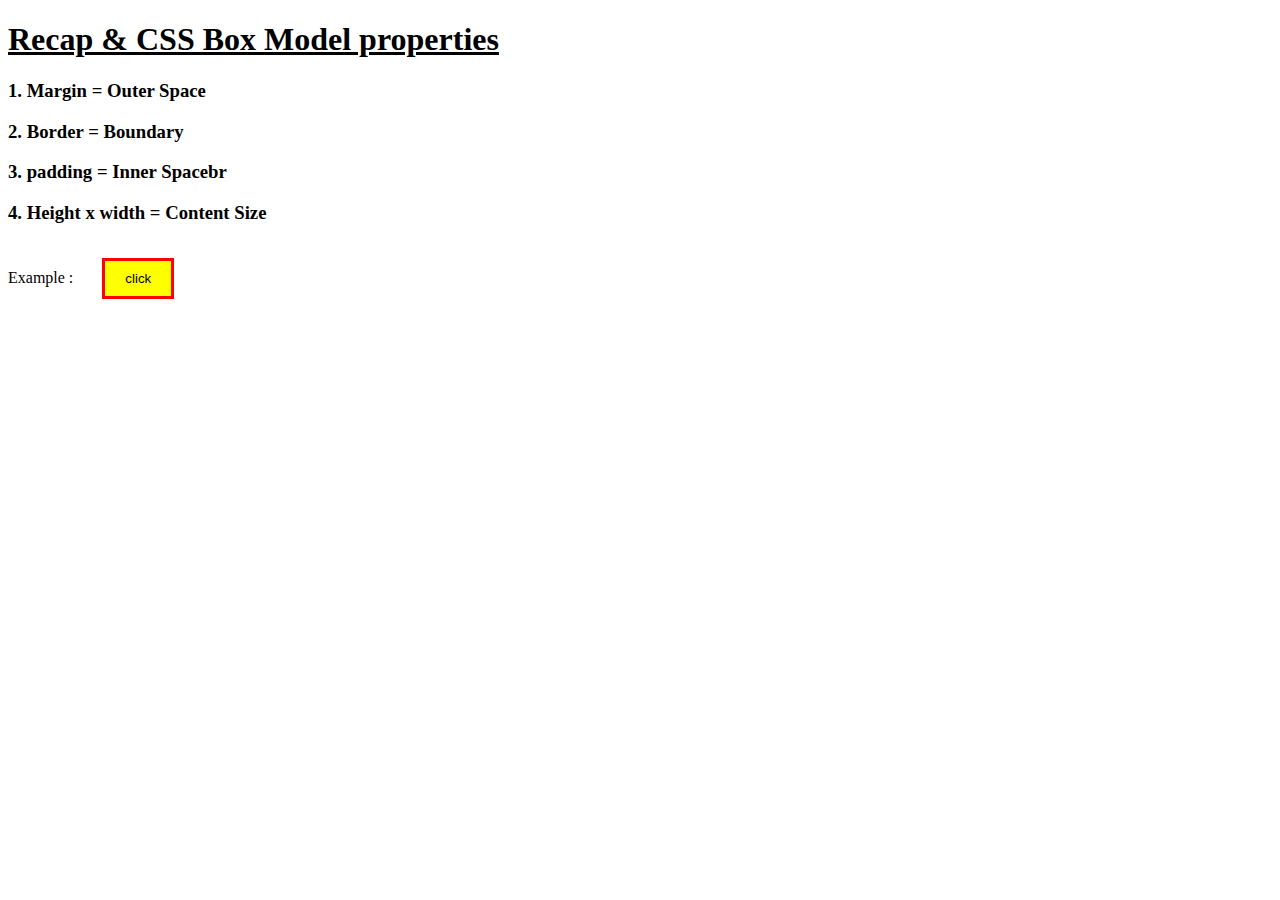
<file: Module-5/1. Recap display & box model properties, and inline vs block/index.html>
<!DOCTYPE html>
<html lang="en">
<head>
    <meta charset="UTF-8">
    <meta name="viewport" content="width=., initial-scale=1.0">
    <title>Recap display & box model properties, and inline vs block</title>
    <link rel="stylesheet" href="style.css">
</head>
<body>
    <!---------------------- Recap & CSS Box Model properties -------------------------->
     <h1><u>Recap & CSS Box Model properties</u></h1>
     <h3>1. Margin  = Outer Space</h3>
     <h3>2. Border  = Boundary </h3> 
     <h3>3. padding = Inner Spacebr </h3> 
     <h3>4. Height x width = Content Size </h3>  
        
    <span>Example :</span>
    <button>click</button>

    <!----------------------------- CSS Display propertis -------------------------
                            *********** Block lvl propertis ***********
        <div>, <p>, <h1>, <h2>, <h3>, <h4>, <h5>, <h6>, <ul>, <ol>, <li>,
        <header>, <footer>, <section>, <article>, <nav>, <aside>, <main>, <figure>,
        <blockquote>, <form> 

                                ***** Inline Propertis*******
        <span>, <a>, <img>, <strong>, <em>, <br>, <i>, <b>, <u>, <small>, <sub>, <sup>,
        <button>, <input>, <lable>, <select>, <textarea>, <code>, <time>        
    -->

    <!-------------------------- Inline VS Block Element ---------------------
            block lvl element full width space 
            inline element no width space
    -->
    

    

    


</body>
</html>
</file>
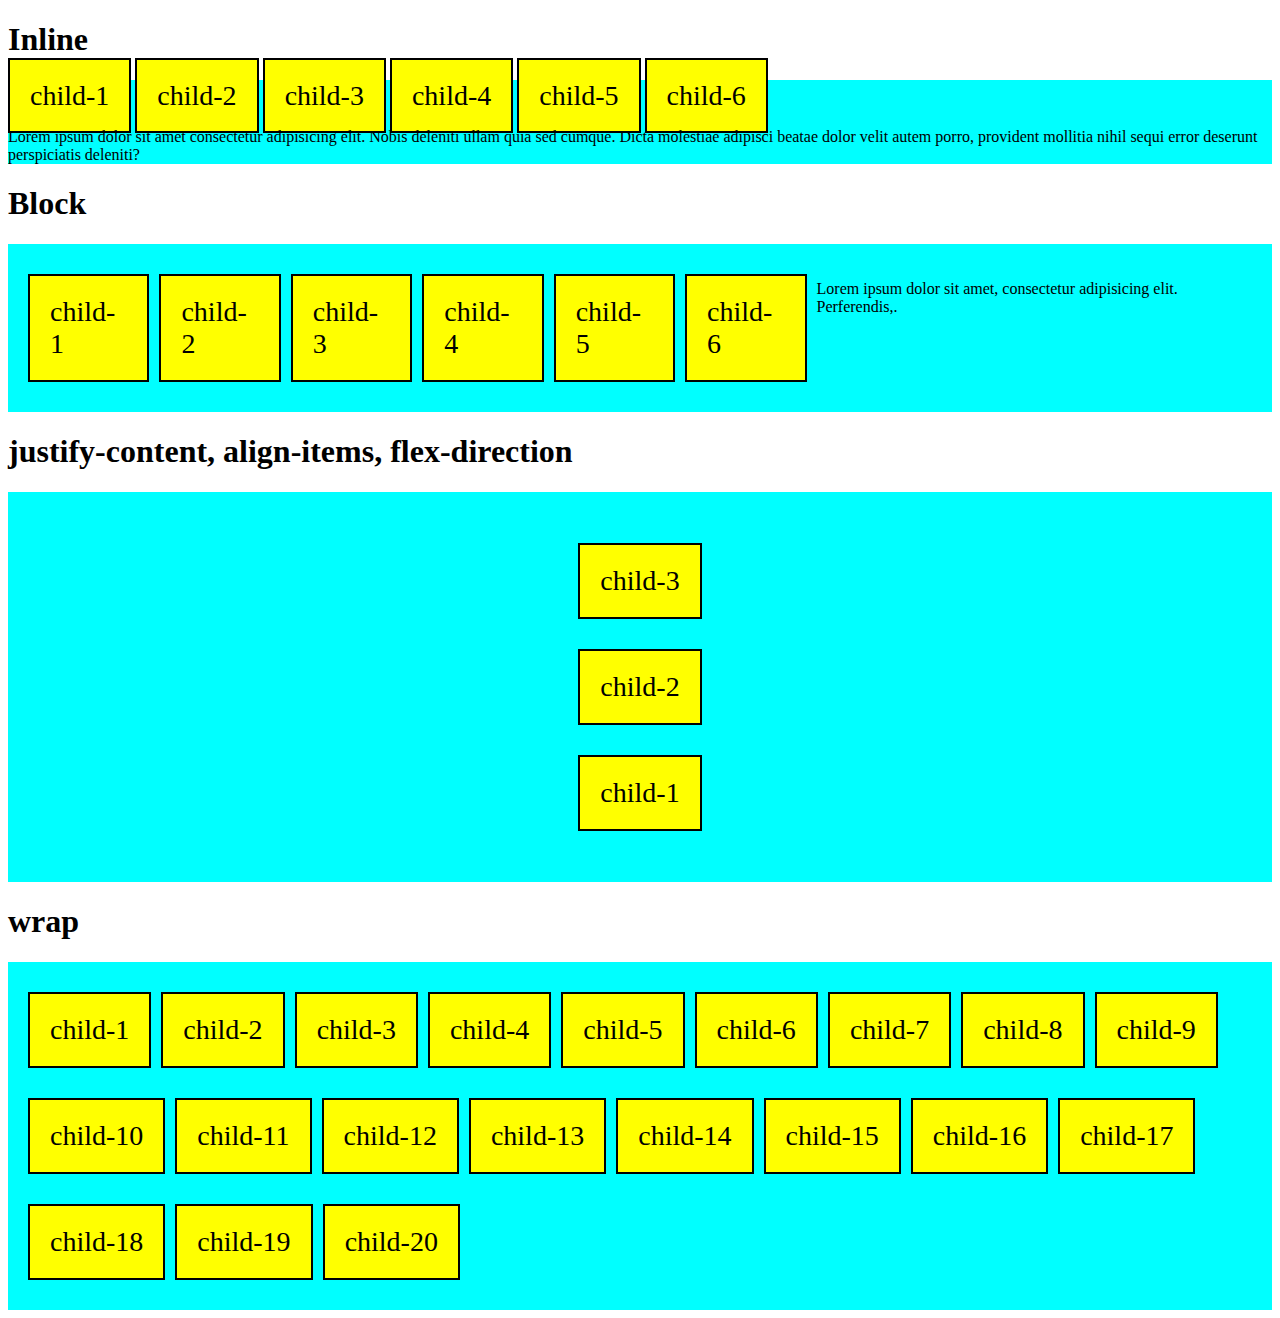
<file: Module-5/2, 3. intro with Display flex property/index.html>
<!DOCTYPE html>
<html lang="en">
<head>
    <meta charset="UTF-8">
    <meta name="viewport" content="width=device-width, initial-scale=1.0">
    <title>intro with Display flex property</title>
    <link rel="stylesheet" href="style.css">
</head>
<body>
    <!------------------------------- Flex Box ------------------------------>
    <h1>Inline</h1>
    <section class="parent">
        <div class="child">child-1</div>
        <div class="child">child-2</div>
        <div class="child">child-3</div>
        <div class="child">child-4</div>
        <div class="child">child-5</div>
        <div class="child">child-6</div>
        <p>Lorem ipsum dolor sit amet consectetur adipisicing elit. Nobis deleniti ullam quia sed cumque. Dicta molestiae adipisci beatae dolor velit autem porro, provident mollitia nihil sequi error deserunt perspiciatis deleniti?</p>
    </section>

    <h1>Block</h1>
    <section class="parent-2">
        <div class="child-2">child-1</div>
        <div class="child-2">child-2</div>
        <div class="child-2">child-3</div>
        <div class="child-2">child-4</div>
        <div class="child-2">child-5</div>
        <div class="child-2">child-6</div>
        <p>Lorem ipsum dolor sit amet, consectetur adipisicing elit. Perferendis,.</p>
    </section>


    <h1>justify-content, align-items, flex-direction</h1>
    <section class="parent-3">
        <div class="child-3">child-1</div>
        <div class="child-3">child-2</div>
        <div class="child-3">child-3</div>
    </section>


    <h1>wrap</h1>
    <section class="parent-4">
        <!-- div.child*20{child-$} -->
        <div class="child-4">child-1</div>
        <div class="child-4">child-2</div>
        <div class="child-4">child-3</div>
        <div class="child-4">child-4</div>
        <div class="child-4">child-5</div>
        <div class="child-4">child-6</div>
        <div class="child-4">child-7</div>
        <div class="child-4">child-8</div>
        <div class="child-4">child-9</div>
        <div class="child-4">child-10</div>
        <div class="child-4">child-11</div>
        <div class="child-4">child-12</div>
        <div class="child-4">child-13</div>
        <div class="child-4">child-14</div>
        <div class="child-4">child-15</div>
        <div class="child-4">child-16</div>
        <div class="child-4">child-17</div>
        <div class="child-4">child-18</div>
        <div class="child-4">child-19</div>
        <div class="child-4">child-20</div>

    </section>



</body>
</html>
</file>
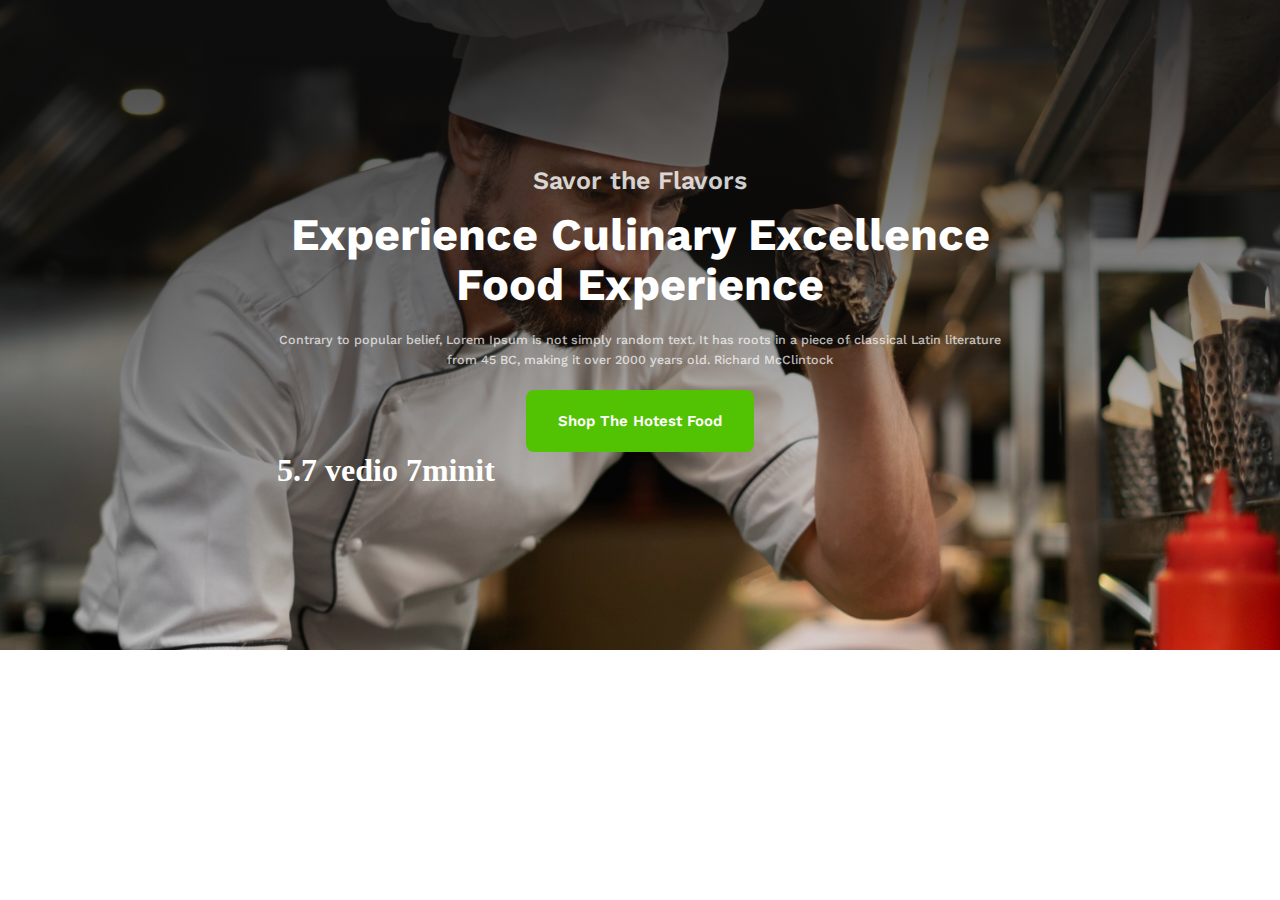
<file: Module-5/3. Food project/index.html>
<!DOCTYPE html>
<html lang="en">
<head>
    <meta charset="UTF-8">
    <meta name="viewport" content="width=device-width, initial-scale=1.0">
    <title>Food Resturent</title>
    <link rel="preconnect" href="https://fonts.googleapis.com">
    <link rel="preconnect" href="https://fonts.gstatic.com" crossorigin>
    <!-- <link href="https://fonts.googleapis.com/css2?family=Work+Sans:ital,wght@0,100..900;1,100..900&display=swap" rel="stylesheet"> -->
    <link rel="stylesheet" href="style.css">
</head>
<body>
    <!-- section>div>p+h1+p+button -->
    <section id="hero">
        <div class="hero-contant">
            <p class="sub-title">Savor the Flavors</p>
            <h1 class="text-title">Experience Culinary Excellence Food Experience</h1>
            <p class="paragraph">Contrary to popular belief, Lorem Ipsum is not simply random text. It has roots in a piece of classical Latin literature from 45 BC, making it over 2000 years old. Richard McClintock</p>
            <div class="btn-primary">
                <button class="btn">Shop The Hotest Food</button>
            </div>
          <h1>5.7 vedio 7minit</h1>
        </div>
    </section>
</body>
</html>
</file>
<file: Module-5/1. Recap display & box model properties, and inline vs block/style.css>
button{
    background-color: yellow;
    padding: 10px 20px;
    border: 3px solid red;
    margin: 15px 25px;
}
</file>
<file: Module-5/2, 3. intro with Display flex property/style.css>
/* Inline  */
.parent{
    /* padding: 20px; */
    background-color: aqua; 
}
.child{
    border: 2px solid black;
    background: yellow;
    padding: 20px;
    font-size: 28px;
    margin: 10px 0;
    display: inline;
    width: 400px;
}

/* Block */
.parent-2{
    padding: 20px;
    background-color: aqua;
    display: flex;
    gap: 10px;
       
}
.child-2{
    border: 2px solid black;
    background: yellow;
    padding: 20px;
    font-size: 28px;
    margin: 10px 0;
   
}

/* justify-content, align-items, flex-direction  */
.parent-3{
    margin-top: 20px;
    padding: 20px;
    background-color: aqua;
    display: flex;
    gap: 10px;
    /* justify-content: start; */
    justify-content: center;
    /* justify-content: end; */
    /* justify-content: space-between; */
    /* justify-content: space-around; */
    /* justify-content: space-evenly; */
    height: 350px;
    /* align-items: stretch; */
    /* align-items: flex-start; */
    align-items: center;
    /* flex-direction: column; */
    /* flex-direction: row-reverse; */
    flex-direction: column-reverse;
       
}
.child-3{
    border: 2px solid black;
    background: yellow;
    padding: 20px;
    font-size: 28px;
    margin: 10px 0;
   
}



/* wrap */
.parent-4{
    padding: 20px;
    background-color: aqua;
    display: flex;
    gap: 10px;
    margin-top: 20px;
    flex-wrap: wrap;
       
}
.child-4{
    border: 2px solid black;
    background: yellow;
    padding: 20px;
    font-size: 28px;
    margin: 10px 0;
   
}
</file>
<file: Module-5/3. Food project/style.css>
@import url('https://fonts.googleapis.com/css2?family=Work+Sans:ital,wght@0,100..900;1,100..900&display=swap');
/* font-family: "Work Sans", sans-serif; */
*{
    margin: 0;
    padding: 0;
}
.btn{
    padding: 21px 32px 21px 32px;
    color: rgb(255, 255, 255);
    font-family: Work Sans;
    font-size: 15px;
    font-weight: 600;
    line-height: 20px;
    letter-spacing: 0%;
    text-align: center;
    border-radius: 8px;
    border:none;
    background: rgb(82, 195, 3);
}
.btn-primary{
    text-align: center;
    margin-top: 20px;
}
#hero{
    height: 650px;
    background-image:linear-gradient(180.00deg, rgb(16, 16, 16) -19.5%,rgba(16, 16, 16, 0) 100%), url("assets/hero-bg.png");
    background-size: cover;
    background-position: center;
    color: white;
    display: flex;
    justify-content: center;
    align-items: center;
}

#hero .hero-contant{
    width: 726px;
    
}
#hero .hero-contant .sub-title{
    color: rgb(255, 255, 255);
    font-family: Work Sans;
    font-size: 25px;
    font-weight: 600;
    line-height: 38px;
    letter-spacing: 0%;
    text-align: center;
    opacity: 0.8;
}
#hero .hero-contant .text-title{
    color: rgb(255, 255, 255);
    font-family: Work Sans;
    font-size: 45px;
    font-weight: 700;
    line-height: 50px;
    letter-spacing: 0%;
    text-align: center;
    margin-top: 10px;
}
#hero .hero-contant .paragraph{
    color: rgb(255, 255, 255);
    font-family: Work Sans;
    font-size: 12.5px;
    font-weight: 500;
    line-height: 20px;
    letter-spacing: 0%;
    text-align: center;
    opacity: 0.7;
    margin-top: 20px;
}
</file>
